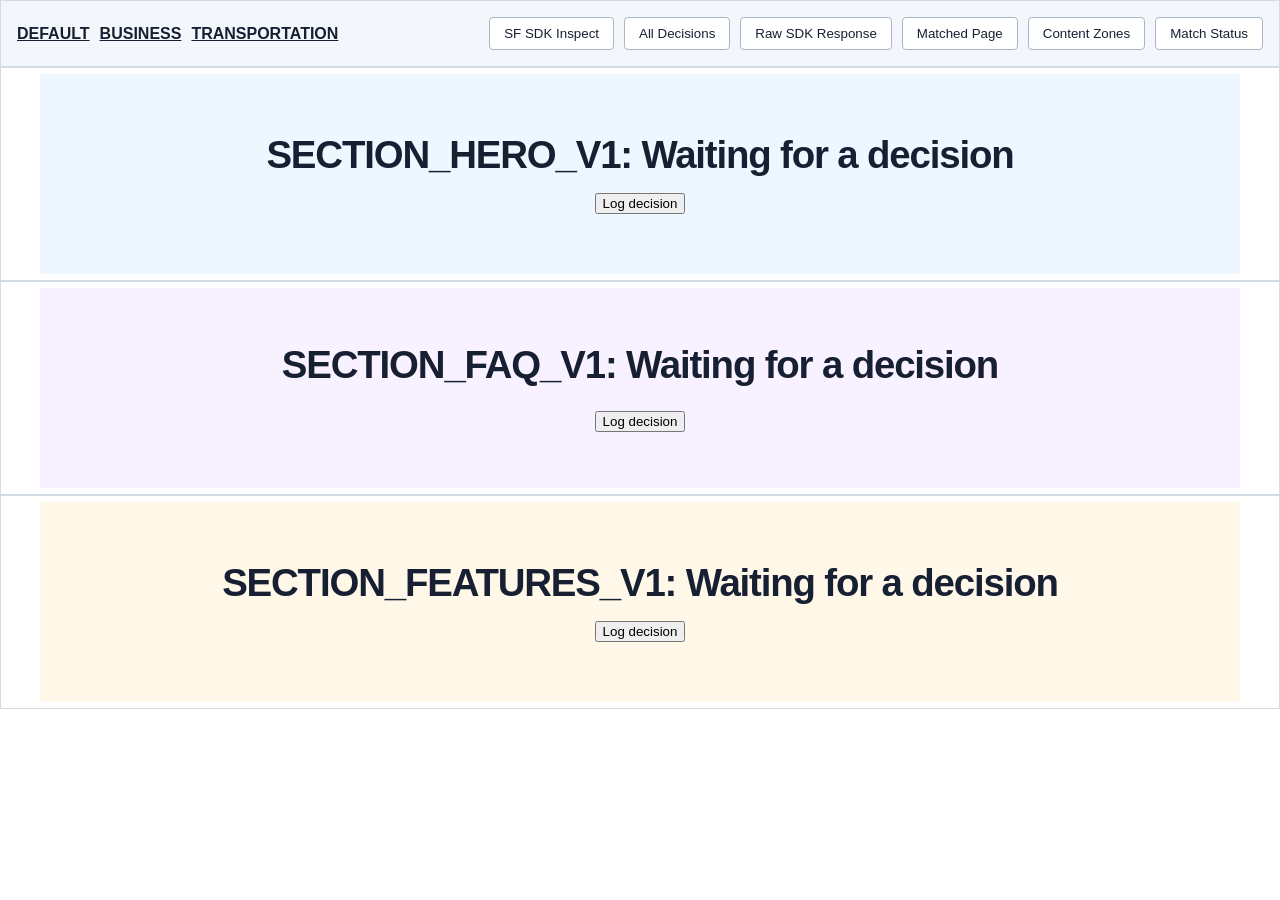
<file: index.html>
<!doctype html>
<html lang="en">
<head>
  <!-- Google Tag Manager -->
  <script type="module">
    import './debug.js';
    (function(w,d,s,l,i){w[l]=w[l]||[];w[l].push({'gtm.start':
        new Date().getTime(),event:'gtm.js'});var f=d.getElementsByTagName(s)[0],
      j=d.createElement(s),dl=l!='dataLayer'?'&l='+l:'';j.async=true;j.src=
      'https://www.googletagmanager.com/gtm.js?id='+i+dl;f.parentNode.insertBefore(j,f);
    })(window,document,'script','dataLayer','GTM-MMB8X5HR');
  </script>
  <!-- End Google Tag Manager -->
  <meta charset="UTF-8" />
  <meta name="viewport" content="width=device-width, initial-scale=1.0" />
  <title>Home</title>
  <link rel="stylesheet" href="style.css" />
  <style>
      main .section-content { flex-direction: column; gap: 16px; }
  </style>
</head>
<body>
<main>
  <div class="debug-toolbar">
    <nav class="experience-links" aria-label="Experience selection">
      <a href="?" data-utm-source="">DEFAULT</a>
      <a href="?utm_source=BUSINESS" data-utm-source="BUSINESS">BUSINESS</a>
      <a href="?utm_source=TRANSPORTATION" data-utm-source="TRANSPORTATION">TRANSPORTATION</a>
    </nav>
    <div class="debug-actions" role="group" aria-label="Personalization debug actions">
      <button type="button" data-debug-action="sdk" aria-pressed="false">SF SDK Inspect</button>
      <button type="button" data-debug-action="decisions">All Decisions</button>
      <button type="button" data-debug-action="raw">Raw SDK Response</button>
      <button type="button" data-debug-action="page">Matched Page</button>
      <button type="button" data-debug-action="zones">Content Zones</button>
      <button type="button" data-debug-action="status">Match Status</button>
    </div>
  </div>


  <section id="section-hero">
    <div class="page-section hero-default">
      <div class="section-content">
        <h1>SECTION_HERO_V1: Waiting for a decision</h1>
        <button type="button" class="log-decision">Log decision</button>
      </div>
    </div>
  </section>

  <section id="section-faq">
    <div class="page-section faq">
      <div class="section-content">
        <h1>SECTION_FAQ_V1: Waiting for a decision</h1>
        <button type="button" class="log-decision">Log decision</button>
      </div>
    </div>
  </section>

  <section id="section-features">
    <div class="page-section features">
      <div class="section-content">
        <h1>SECTION_FEATURES_V1: Waiting for a decision</h1>
        <button type="button" class="log-decision">Log decision</button>
      </div>
    </div>
  </section>
</main>

<script type="module">
  import { applyPersonalization, connectToDecisions } from './personalization.js';
  import { connectDecisionDebug } from './debug.js';

  connectToDecisions(applyPersonalization, 'main');

  connectDecisionDebug('main');
</script>
</body>
</html>
</file>
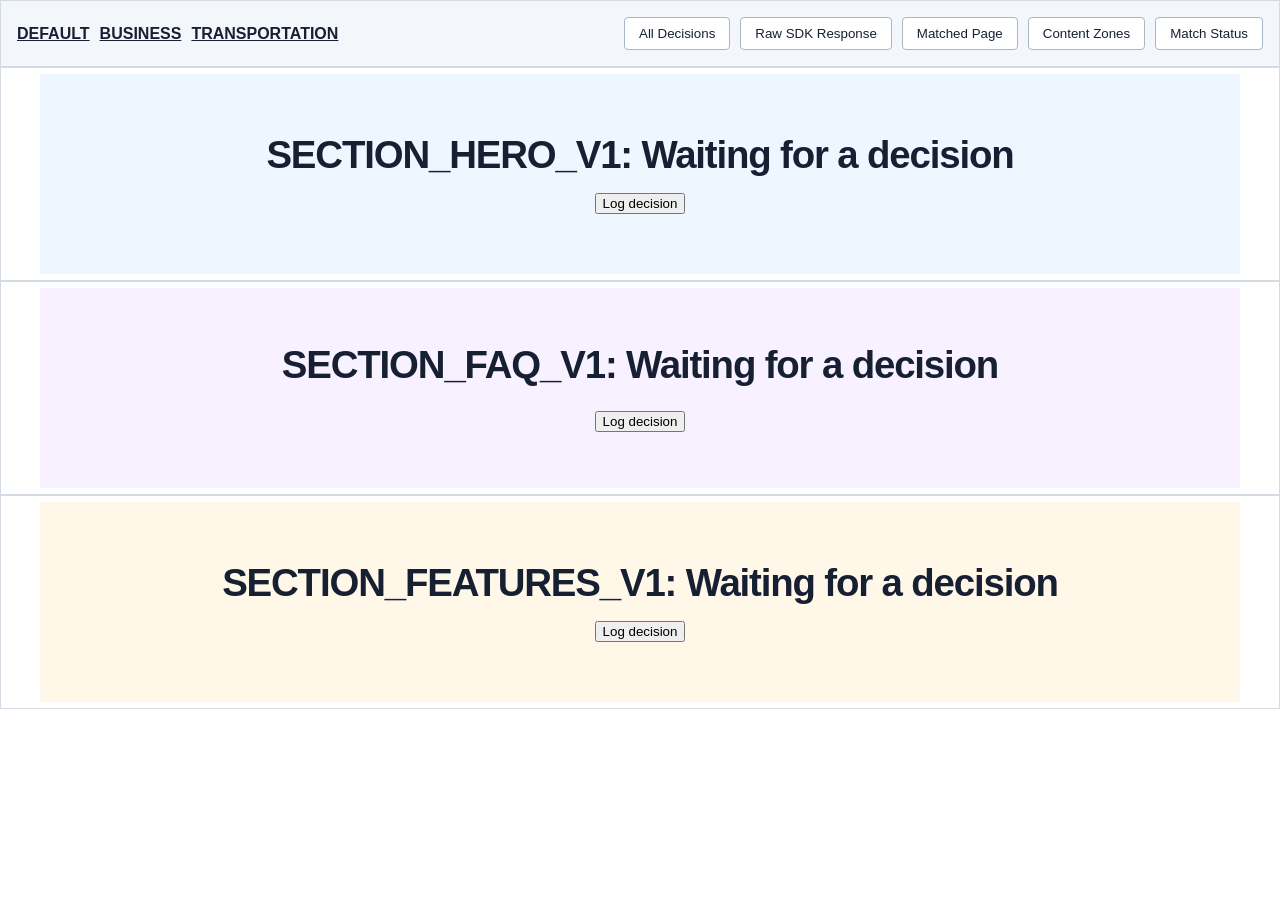
<file: index-gtm.html>
<!doctype html>
<html lang="en">
<head>
  <!-- Google Tag Manager -->
  <script>
    (function(w,d,s,l,i){w[l]=w[l]||[];w[l].push({'gtm.start':
        new Date().getTime(),event:'gtm.js'});var f=d.getElementsByTagName(s)[0],
      j=d.createElement(s),dl=l!='dataLayer'?'&l='+l:'';j.async=true;j.src=
      'https://www.googletagmanager.com/gtm.js?id='+i+dl;f.parentNode.insertBefore(j,f);
    })(window,document,'script','dataLayer','GTM-MMB8X5HR');
  </script>
  <!-- End Google Tag Manager -->
  <meta charset="UTF-8" />
  <meta name="viewport" content="width=device-width, initial-scale=1.0" />
  <title>Home</title>
  <link rel="stylesheet" href="style.css" />
  <style>
      main .section-content { flex-direction: column; gap: 16px; }
  </style>
</head>
<body>
<main>
  <div class="debug-toolbar">
    <nav class="experience-links" aria-label="Experience selection">
      <a href="?" data-utm-source="">DEFAULT</a>
      <a href="?utm_source=BUSINESS" data-utm-source="BUSINESS">BUSINESS</a>
      <a href="?utm_source=TRANSPORTATION" data-utm-source="TRANSPORTATION">TRANSPORTATION</a>
    </nav>
    <div class="debug-actions" role="group" aria-label="Personalization debug actions">
      <button type="button" data-debug-action="decisions">All Decisions</button>
      <button type="button" data-debug-action="raw">Raw SDK Response</button>
      <button type="button" data-debug-action="page">Matched Page</button>
      <button type="button" data-debug-action="zones">Content Zones</button>
      <button type="button" data-debug-action="status">Match Status</button>
    </div>
  </div>


  <section id="section-hero">
    <div class="page-section hero-default">
      <div class="section-content">
        <h1>SECTION_HERO_V1: Waiting for a decision</h1>
        <button type="button" class="log-decision">Log decision</button>
      </div>
    </div>
  </section>

  <section id="section-faq">
    <div class="page-section faq">
      <div class="section-content">
        <h1>SECTION_FAQ_V1: Waiting for a decision</h1>
        <button type="button" class="log-decision">Log decision</button>
      </div>
    </div>
  </section>

  <section id="section-features">
    <div class="page-section features">
      <div class="section-content">
        <h1>SECTION_FEATURES_V1: Waiting for a decision</h1>
        <button type="button" class="log-decision">Log decision</button>
      </div>
    </div>
  </section>
</main>

<script type="module">
  import { applyPersonalization, connectToDecisions } from './personalization.js';
  import { connectDecisionDebug } from './debug.js';

  connectToDecisions(applyPersonalization, 'main');

  connectDecisionDebug('main');
</script>
</body>
</html>
</file>
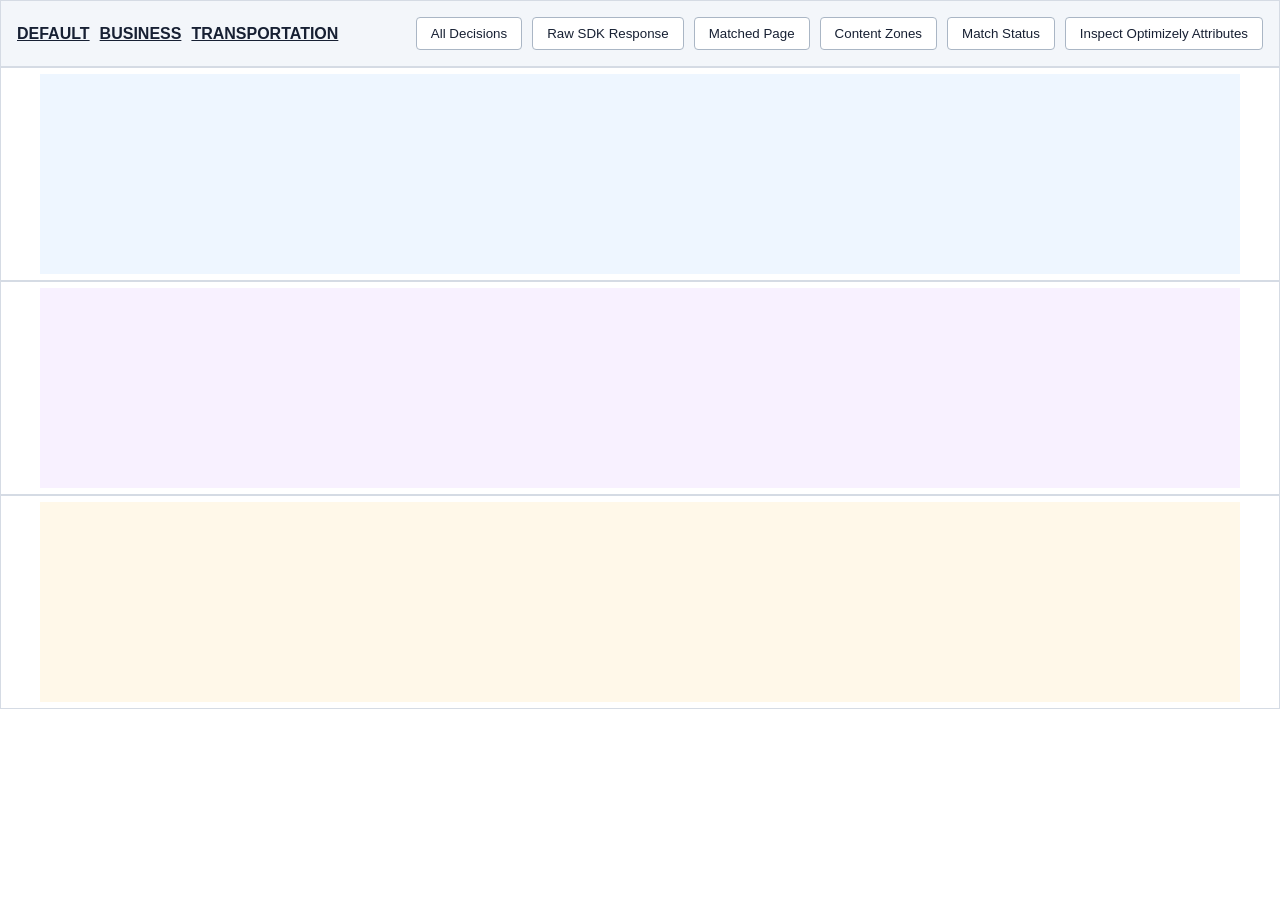
<file: index-optimizely-custom-attributes.html>
<!doctype html>
<html lang="en">
<head>
  <!-- Google Tag Manager -->
  <script>
    (function(w,d,s,l,i){w[l]=w[l]||[];w[l].push({'gtm.start':
        new Date().getTime(),event:'gtm.js'});var f=d.getElementsByTagName(s)[0],
      j=d.createElement(s),dl=l!='dataLayer'?'&l='+l:'';j.async=true;j.src=
      'https://www.googletagmanager.com/gtm.js?id='+i+dl;f.parentNode.insertBefore(j,f);
    })(window,document,'script','dataLayer','GTM-MMB8X5HR');
  </script>



  <!-- End Google Tag Manager -->

  <!-- Optimizely Script -->

  <script>(function() {
    var a = 24176680311
            , c = "https:" == document.location.protocol ? "https://" : "http://"
            , b = document.createElement("script");
    b.type = "text/javascript";
    b.async = !!0;
    b.src = c + "www.vodafone.com.au/js/" + a + ".js";
    a = document.getElementsByTagName("script")[0];
    a.parentNode.insertBefore(b, a)})();</script>

  <!-- End Optimizely Script -->

  <meta charset="UTF-8" />
  <meta name="viewport" content="width=device-width, initial-scale=1.0" />
  <title>Home</title>
  <link rel="stylesheet" href="style.css" />
  <style>
      main .section-content { flex-direction: column; gap: 16px; }
      main section details { width: 100%; }
      main section pre { white-space: pre-wrap; overflow-wrap: anywhere; max-height: 400px; overflow: auto; }
  </style>
</head>
<body>
<main>
  <div class="debug-toolbar">
    <nav class="experience-links" aria-label="Experience selection">
      <a href="?" data-utm-source="">DEFAULT</a>
      <a href="?utm_source=BUSINESS" data-utm-source="BUSINESS">BUSINESS</a>
      <a href="?utm_source=TRANSPORTATION" data-utm-source="TRANSPORTATION">TRANSPORTATION</a>
    </nav>
    <div class="debug-actions" role="group" aria-label="Personalization debug actions">
      <button type="button" data-debug-action="decisions">All Decisions</button>
      <button type="button" data-debug-action="raw">Raw SDK Response</button>
      <button type="button" data-debug-action="page">Matched Page</button>
      <button type="button" data-debug-action="zones">Content Zones</button>
      <button type="button" data-debug-action="status">Match Status</button>
      <button type="button" data-optimizely-attribute-inspect>Inspect Optimizely Attributes</button>
    </div>
  </div>


  <section id="section-hero">
    <div class="page-section hero-default">
      <div class="section-content">
      </div>
    </div>
  </section>

  <section id="section-faq">
    <div class="page-section faq">
      <div class="section-content">
      </div>
    </div>
  </section>

  <section id="section-features">
    <div class="page-section features">
      <div class="section-content">
      </div>
    </div>
  </section>
</main>

<script src="./personalization-optimizely-custom-attributes.js"></script>
<script type="module">
  import { connectDecisionDebug } from './debug.js';

  connectDecisionDebug('main');
</script>
</body>
</html>
</file>
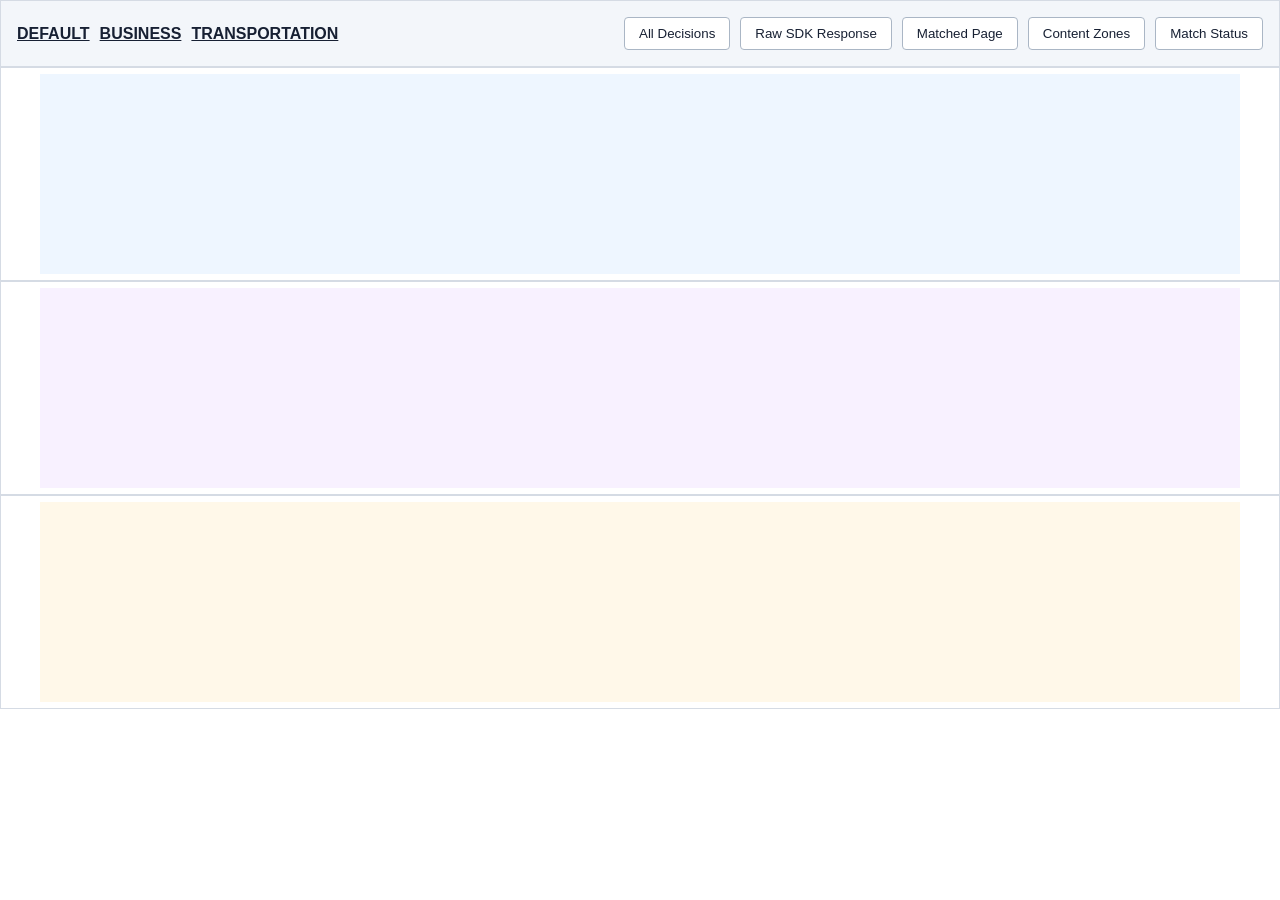
<file: index-optimizely-without-custom-attributes.html>
<!doctype html>
<html lang="en">
<head>
  <!-- Google Tag Manager -->
  <script>
    (function(w,d,s,l,i){w[l]=w[l]||[];w[l].push({'gtm.start':
        new Date().getTime(),event:'gtm.js'});var f=d.getElementsByTagName(s)[0],
      j=d.createElement(s),dl=l!='dataLayer'?'&l='+l:'';j.async=true;j.src=
      'https://www.googletagmanager.com/gtm.js?id='+i+dl;f.parentNode.insertBefore(j,f);
    })(window,document,'script','dataLayer','GTM-MMB8X5HR');
  </script>



  <!-- End Google Tag Manager -->

  <!-- Optimizely Script -->

  <script>(function() {
    var a = 24176680311
            , c = "https:" == document.location.protocol ? "https://" : "http://"
            , b = document.createElement("script");
    b.type = "text/javascript";
    b.async = !!0;
    b.src = c + "www.vodafone.com.au/js/" + a + ".js";
    a = document.getElementsByTagName("script")[0];
    a.parentNode.insertBefore(b, a)})();</script>

  <!-- End Optimizely Script -->

  <meta charset="UTF-8" />
  <meta name="viewport" content="width=device-width, initial-scale=1.0" />
  <title>Home</title>
  <link rel="stylesheet" href="style.css" />
  <style>
      main .section-content { flex-direction: column; gap: 16px; }
      main section details { width: 100%; }
      main section pre { white-space: pre-wrap; overflow-wrap: anywhere; max-height: 400px; overflow: auto; }
  </style>
</head>
<body>
<main>
  <div class="debug-toolbar">
    <nav class="experience-links" aria-label="Experience selection">
      <a href="?" data-utm-source="">DEFAULT</a>
      <a href="?utm_source=BUSINESS" data-utm-source="BUSINESS">BUSINESS</a>
      <a href="?utm_source=TRANSPORTATION" data-utm-source="TRANSPORTATION">TRANSPORTATION</a>
    </nav>
    <div class="debug-actions" role="group" aria-label="Personalization debug actions">
      <button type="button" data-debug-action="decisions">All Decisions</button>
      <button type="button" data-debug-action="raw">Raw SDK Response</button>
      <button type="button" data-debug-action="page">Matched Page</button>
      <button type="button" data-debug-action="zones">Content Zones</button>
      <button type="button" data-debug-action="status">Match Status</button>
    </div>
  </div>


  <section id="section-hero">
    <div class="page-section hero-default">
      <div class="section-content">
      </div>
    </div>
  </section>

  <section id="section-faq">
    <div class="page-section faq">
      <div class="section-content">
      </div>
    </div>
  </section>

  <section id="section-features">
    <div class="page-section features">
      <div class="section-content">
      </div>
    </div>
  </section>
</main>

<script src="./personalization-optimizely-without-custom-attributes.js"></script>
<script type="module">
  import { connectDecisionDebug } from './debug.js';

  connectDecisionDebug('main');
</script>
</body>
</html>
</file>
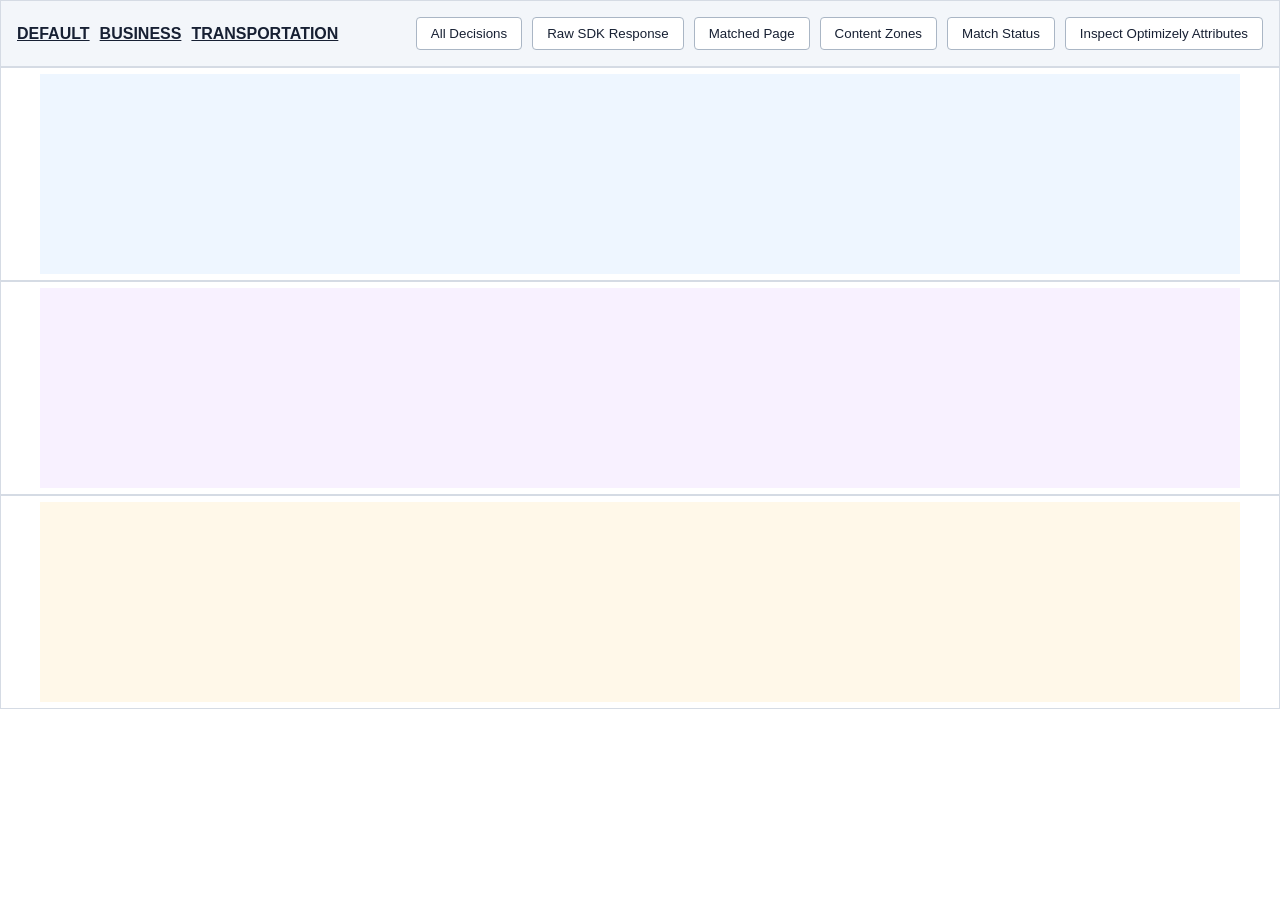
<file: index-optimizely.html>
<!doctype html>
<html lang="en">
<head>
  <!-- Google Tag Manager -->
  <script>
    (function(w,d,s,l,i){w[l]=w[l]||[];w[l].push({'gtm.start':
              new Date().getTime(),event:'gtm.js'});var f=d.getElementsByTagName(s)[0],
            j=d.createElement(s),dl=l!='dataLayer'?'&l='+l:'';j.async=true;j.src=
            'https://www.googletagmanager.com/gtm.js?id='+i+dl;f.parentNode.insertBefore(j,f);
    })(window,document,'script','dataLayer','GTM-MMB8X5HR');
  </script>



  <!-- End Google Tag Manager -->

  <!-- Optimizely Script -->

  <script>(function() {
    var a = 24176680311
            , c = "https:" == document.location.protocol ? "https://" : "http://"
            , b = document.createElement("script");
    b.type = "text/javascript";
    b.async = !!0;
    b.src = c + "www.vodafone.com.au/js/" + a + ".js";
    a = document.getElementsByTagName("script")[0];
    a.parentNode.insertBefore(b, a)})();</script>

  <!-- End Optimizely Script -->

  <meta charset="UTF-8" />
  <meta name="viewport" content="width=device-width, initial-scale=1.0" />
  <title>Home</title>
  <link rel="stylesheet" href="style.css" />
  <style>
    main .section-content { flex-direction: column; gap: 16px; }
    main section details { width: 100%; }
    main section pre { white-space: pre-wrap; overflow-wrap: anywhere; max-height: 400px; overflow: auto; }
  </style>
</head>
<body>
<main>
  <div class="debug-toolbar">
    <nav class="experience-links" aria-label="Experience selection">
      <a href="?" data-utm-source="">DEFAULT</a>
      <a href="?utm_source=BUSINESS" data-utm-source="BUSINESS">BUSINESS</a>
      <a href="?utm_source=TRANSPORTATION" data-utm-source="TRANSPORTATION">TRANSPORTATION</a>
    </nav>
    <div class="debug-actions" role="group" aria-label="Personalization debug actions">
      <button type="button" data-debug-action="decisions">All Decisions</button>
      <button type="button" data-debug-action="raw">Raw SDK Response</button>
      <button type="button" data-debug-action="page">Matched Page</button>
      <button type="button" data-debug-action="zones">Content Zones</button>
      <button type="button" data-debug-action="status">Match Status</button>
      <button type="button" data-optimizely-attribute-inspect>Inspect Optimizely Attributes</button>
    </div>
  </div>


  <section id="section-hero">
    <div class="page-section hero-default">
      <div class="section-content">
      </div>
    </div>
  </section>

  <section id="section-faq">
    <div class="page-section faq">
      <div class="section-content">
      </div>
    </div>
  </section>

  <section id="section-features">
    <div class="page-section features">
      <div class="section-content">
      </div>
    </div>
  </section>
</main>

<script src="./personalization-optimizely-custom-attributes.js"></script>
<script type="module">
  import { connectDecisionDebug } from './debug.js';

  connectDecisionDebug('main');
</script>
</body>
</html>
</file>
<file: style.css>
:root {
  font-family: Arial, Helvetica, sans-serif;
  color: #172033;
  background: #ffffff;
}

* {
  box-sizing: border-box;
}

body {
  margin: 0;
}

main > section {
  min-height: 200px;
  border: 1px solid #d5dbe4;
}

.page-section {
  padding: 6px 16px;
}

.section-content {
  width: min(100%, 1200px);
  min-height: 200px;
  margin: 0 auto;
  display: flex;
  align-items: center;
  justify-content: center;
  padding: 16px;
  text-align: center;
}

.page-section h1,
.page-section h2 {
  margin: 0;
  font-size: clamp(1.5rem, 3vw, 2.5rem);
  line-height: 1.1;
  letter-spacing: -0.03em;
  overflow-wrap: anywhere;
}

.feature-grid {
  width: 100%;
  display: flex;
  flex-wrap: wrap;
  justify-content: center;
  align-items: stretch;
  gap: 24px;
}

.feature-item {
  flex: 0 1 calc((100% - 72px) / 4);
  min-width: 190px;
  display: grid;
  grid-template-rows: 76px 3.9rem auto;
  align-items: start;
  text-align: center;
}

.feature-item img {
  width: 64px;
  height: 64px;
  display: block;
  margin: 0 auto;
}

.feature-item h2 {
  align-self: center;
  font-size: clamp(1.1rem, 1.6vw, 1.4rem);
  letter-spacing: -0.02em;
}

.feature-item p {
  margin: 0;
  font-size: 1rem;
  line-height: 1.4;
}

.faq .section-content {
  flex-direction: column;
  justify-content: center;
  gap: 24px;
}

.faq-grid {
  width: 100%;
  display: flex;
  flex-wrap: wrap;
  justify-content: center;
  gap: 20px;
}

.faq-item {
  flex: 0 1 calc((100% - 40px) / 3);
  min-width: 220px;
  min-height: 180px;
  padding: 24px;
  background: #ffffff;
  box-shadow: 0 6px 18px rgb(23 32 51 / 12%);
  text-align: center;
}

.faq-item img {
  width: 48px;
  height: 48px;
}

.faq-item h3 {
  margin: 12px 0 8px;
  font-size: 1.25rem;
}

.faq-item p {
  margin: 0;
  line-height: 1.4;
}

.hero-default .section-content {
  background: #eef6ff;
}

.hero-business .section-content {
  background: #f2f8f1;
}

.hero-transportation .section-content {
  background: #f2f8f1;
}


.features .section-content {
  background: #fff8e9;
}

.faq .section-content {
  background: #f8f1ff;
}

.contacts .section-content {
  background: #eefafa;
}

/* Wrapper-based personalization hides only the selected point's alternatives. */
[data-personalization-point] > [data-personalization-experience][hidden] {
  display: none !important;
}

.debug-toolbar {
  width: 100%;
  display: flex;
  flex-wrap: wrap;
  justify-content: space-between;
  align-items: center;
  gap: 12px;
  padding: 16px;
  background: #f3f6fa;
  border: 1px solid #d5dbe4;
}

.debug-toolbar button {
  padding: 8px 14px;
  border: 1px solid #aab6c5;
  border-radius: 4px;
  background: #fff;
  color: #172033;
  cursor: pointer;
}

.debug-toolbar button:hover {
  background: #e7edf5;
}

.debug-toolbar button[aria-pressed="true"] {
  background: #172033;
  border-color: #172033;
  color: #fff;
}

.experience-links,
.debug-actions {
  display: flex;
  align-items: center;
  flex-wrap: wrap;
  gap: 10px;
}

.experience-links a {
  color: #172033;
  font-weight: 600;
}

.debug-actions {
  margin-left: auto;
  justify-content: flex-end;
}
</file>
